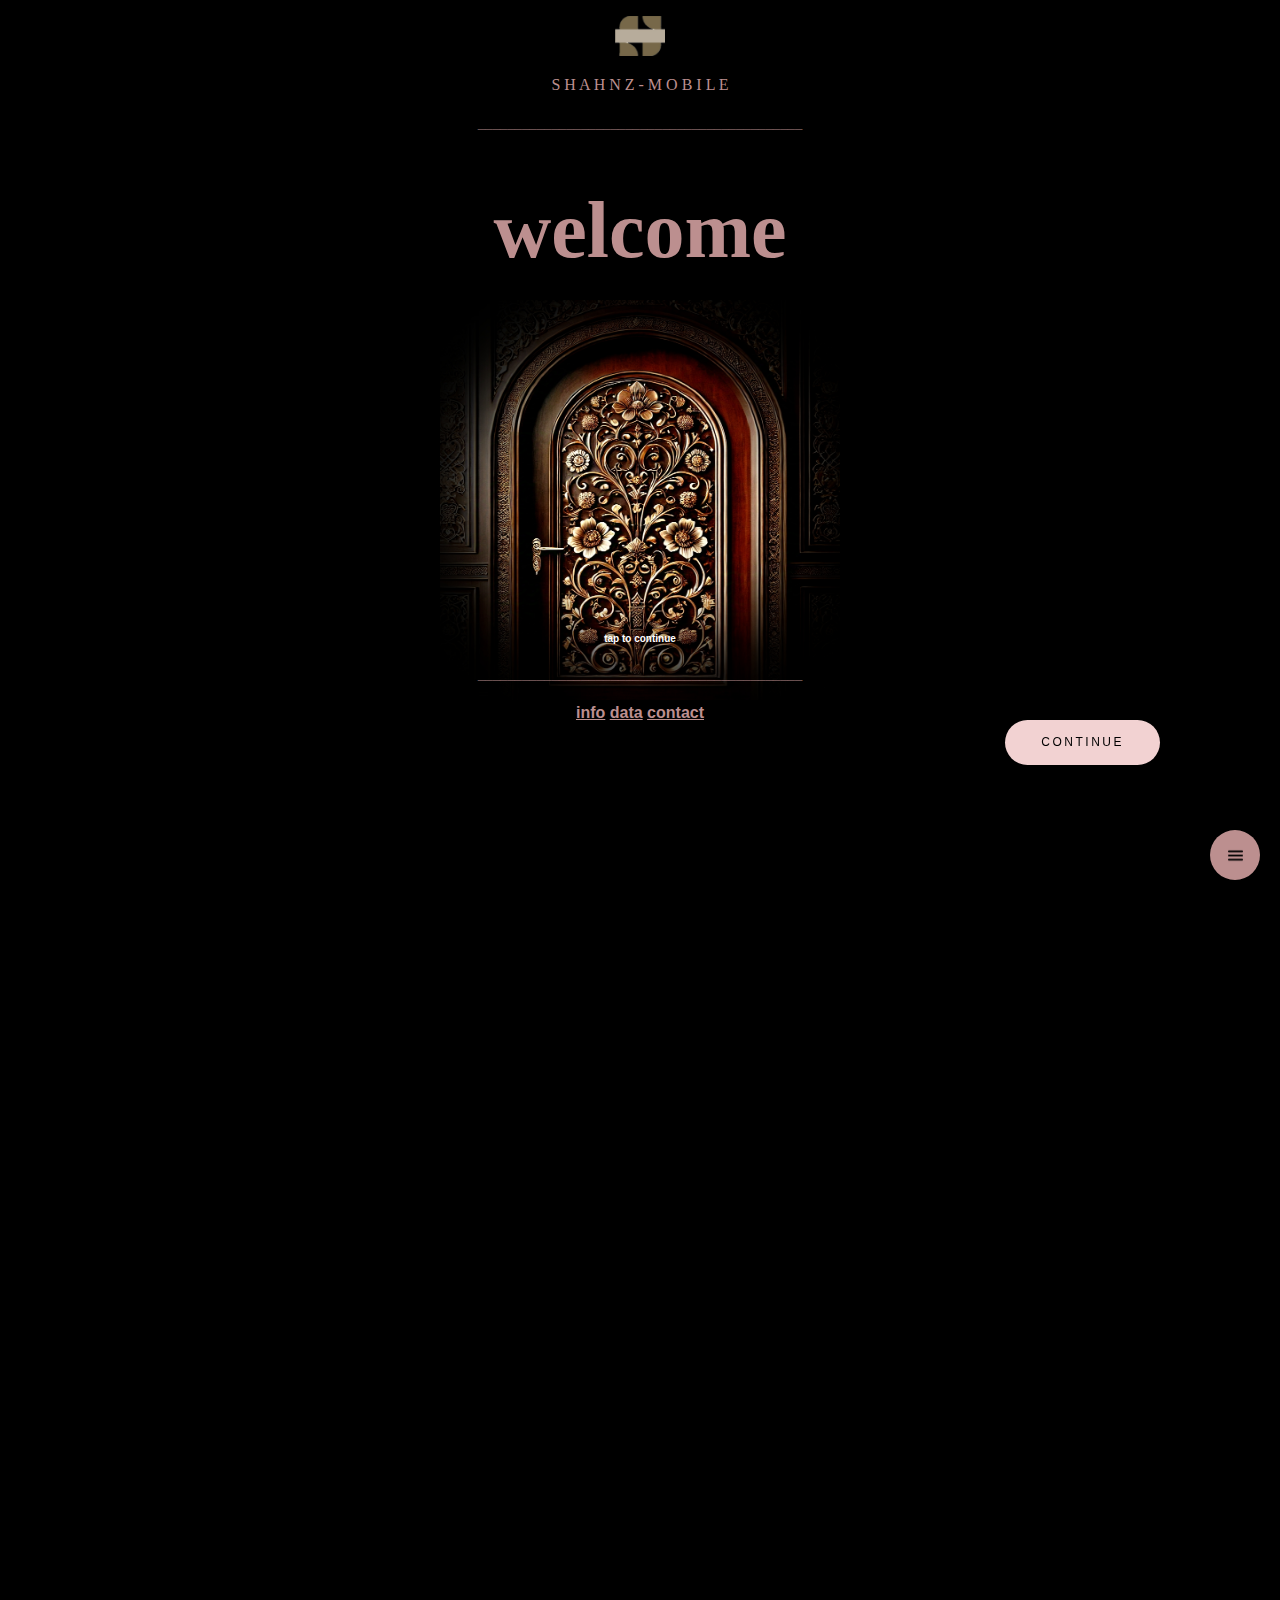
<file: HTML (1)/index.html>
<!DOCTYPE html>

<html>
  
<body class="home">
 
 
 
<head>
  
  <meta charset="UTF-8">
<link rel="stylesheet" href="style.css">

  <met<div></div>
  <meta name="viewport" content="width=device-width, initial-scale=1.0">
  <title>Floating Tabs</title>
  <link rel="stylesheet" href="styles.css">


</head>

<p>
<img src="xlog.png" width="50" height="40">
<p>
S H A H N Z - M O B I L E
</p>
</p>




<body>
  <div id="tabs-container" class="tab-container hidden">
  <input class="tab tab--1" id="tab1" name="tab" type="radio" />
  <label for="tab1" class="tab_label">Artist</label>

  <input class="tab tab--2" id="tab2" name="tab" type="radio" />
  <label for="tab2" class="tab_label">Software versions</label>

<input class="tab tab--3" id="tab3" name="tab" type="radio" />
  <label for="tab3" class="tab_label">Home</label>

  <div class="indicator"></div>
  <div class="scroller"></div>
  </div>
  <button id="floating-button" class="floating-button"><img src="xmenu.png" width="15" height="15">
</button>

  <script src="script.js"></script>
</body>



<h5>____________________________________________
</h5>


<strong>
<h1>welcome<h1> 
</strong>




<p>
<p>

<html>
<head>
  <link rel="stylesheet" href="xy.css">
  <meta charset="UTF-8">
  <body>
<form action="x3d.html">  
<button id="button3d" type="submit">CONTINUE</button>
</form>
  </body>
</link>
</head>


</html>


<br>
<br>
<h4 id="space">.</h4>
<p>
<h6 class="blinking-text">tap to continue</h6>
</p>


<h5>____________________________________________
</h5>


<strong>
<h4>
<a href="info.html">info</a>
<a href="data.html">data</a>
<a href="contact.html">contact</a>
</h4>

</strong>
  
<body>


</html>
</file>
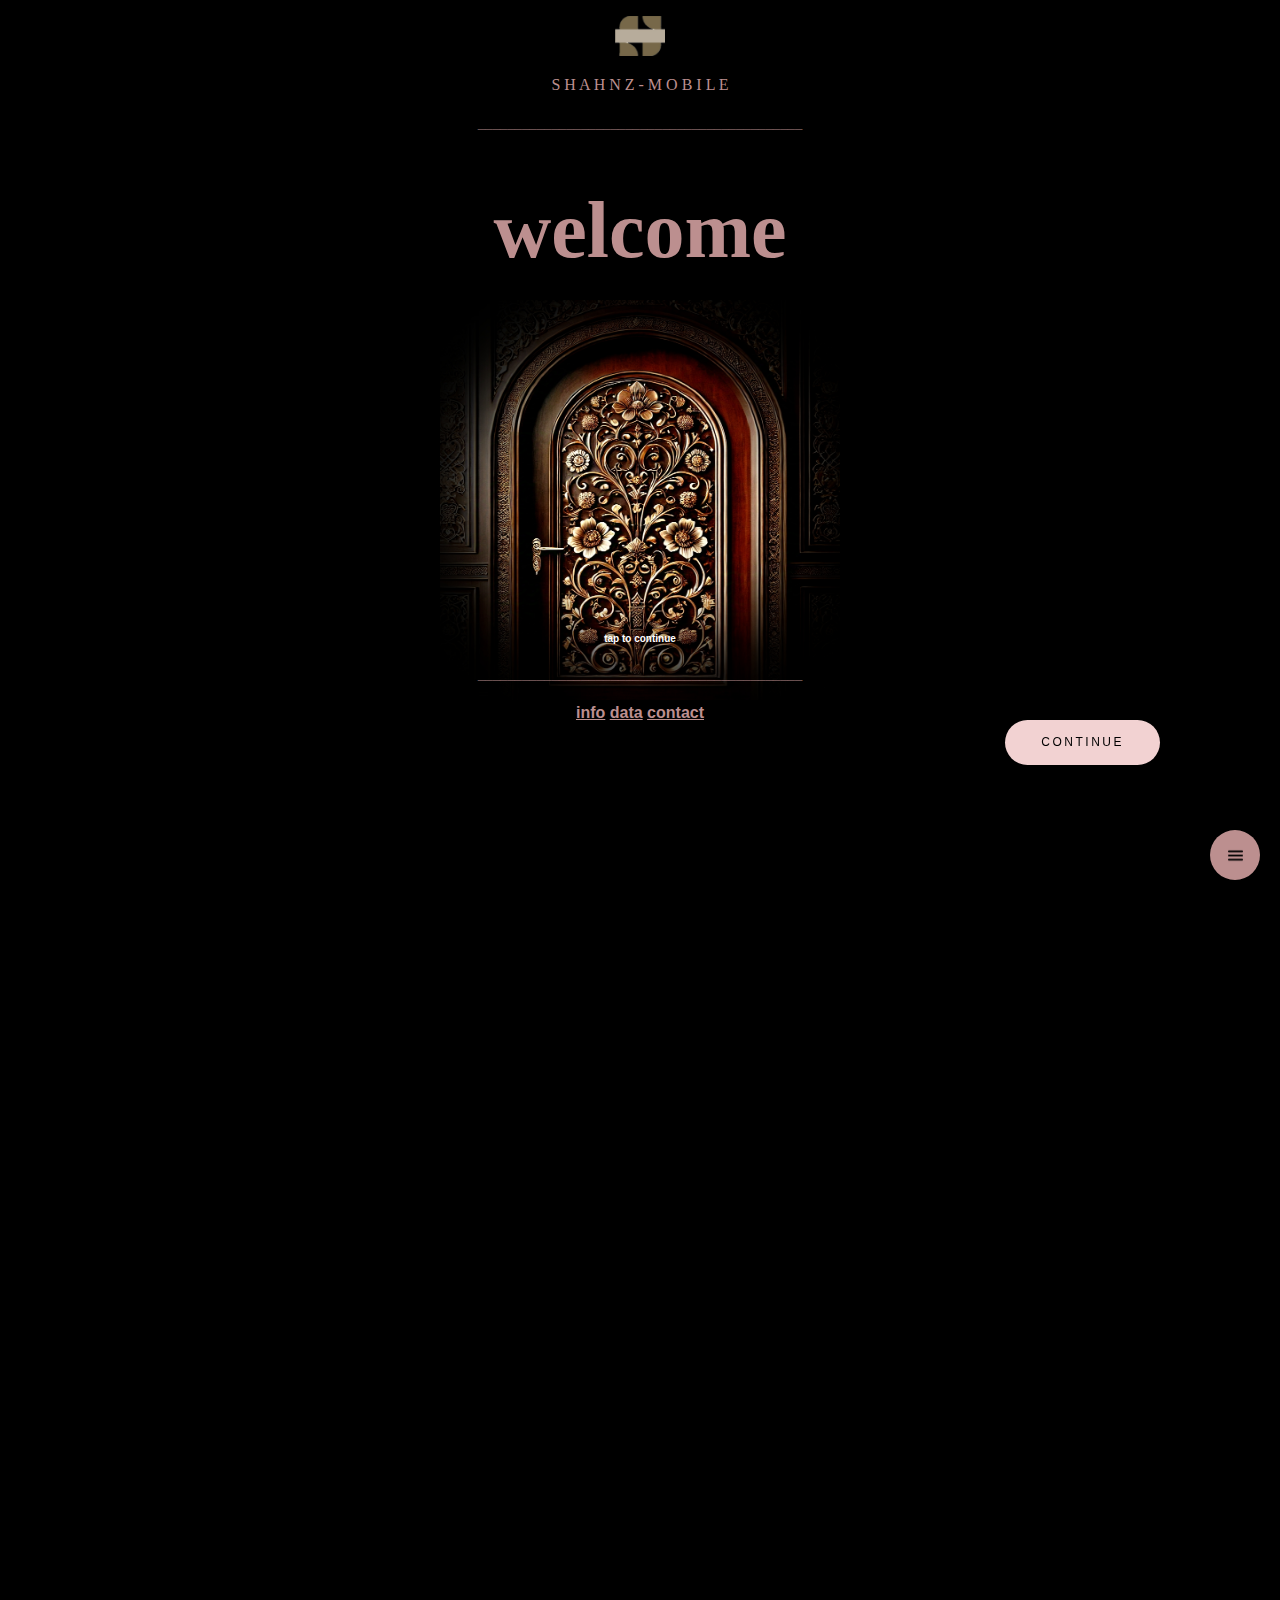
<file: HTML (1)/AAhome.html>
<!DOCTYPE html>

<html>
  
<body class="home">
 
 
 
<head>
  
  <meta charset="UTF-8">
<link rel="stylesheet" href="style.css">

  <met<div></div>
  <meta name="viewport" content="width=device-width, initial-scale=1.0">
  <title>Floating Tabs</title>
  <link rel="stylesheet" href="styles.css">


</head>

<p>
<img src="xlog.png" width="50" height="40">
<p>
S H A H N Z - M O B I L E
</p>
</p>




<body>
  <div id="tabs-container" class="tab-container hidden">
  <input class="tab tab--1" id="tab1" name="tab" type="radio" />
  <label for="tab1" class="tab_label">Artist</label>

  <input class="tab tab--2" id="tab2" name="tab" type="radio" />
  <label for="tab2" class="tab_label">Software versions</label>

<input class="tab tab--3" id="tab3" name="tab" type="radio" />
  <label for="tab3" class="tab_label">Home</label>

  <div class="indicator"></div>
  <div class="scroller"></div>
  </div>
  <button id="floating-button" class="floating-button"><img src="xmenu.png" width="15" height="15">
</button>

  <script src="script.js"></script>
</body>



<h5>____________________________________________
</h5>


<strong>
<h1>welcome<h1> 
</strong>




<p>
<p>

<html>
<head>
  <link rel="stylesheet" href="xy.css">
  <meta charset="UTF-8">
  <body>
<form action="x3d.html">  
<button id="button3d" type="submit">CONTINUE</button>
</form>
  </body>
</link>
</head>


</html>


<br>
<br>
<h4 id="space">.</h4>
<p>
<h6 class="blinking-text">tap to continue</h6>
</p>


<h5>____________________________________________
</h5>


<strong>
<h4>
<a href="info.html">info</a>
<a href="data.html">data</a>
<a href="contact.html">contact</a>
</h4>

</strong>
  
<body>


</html>
</file>
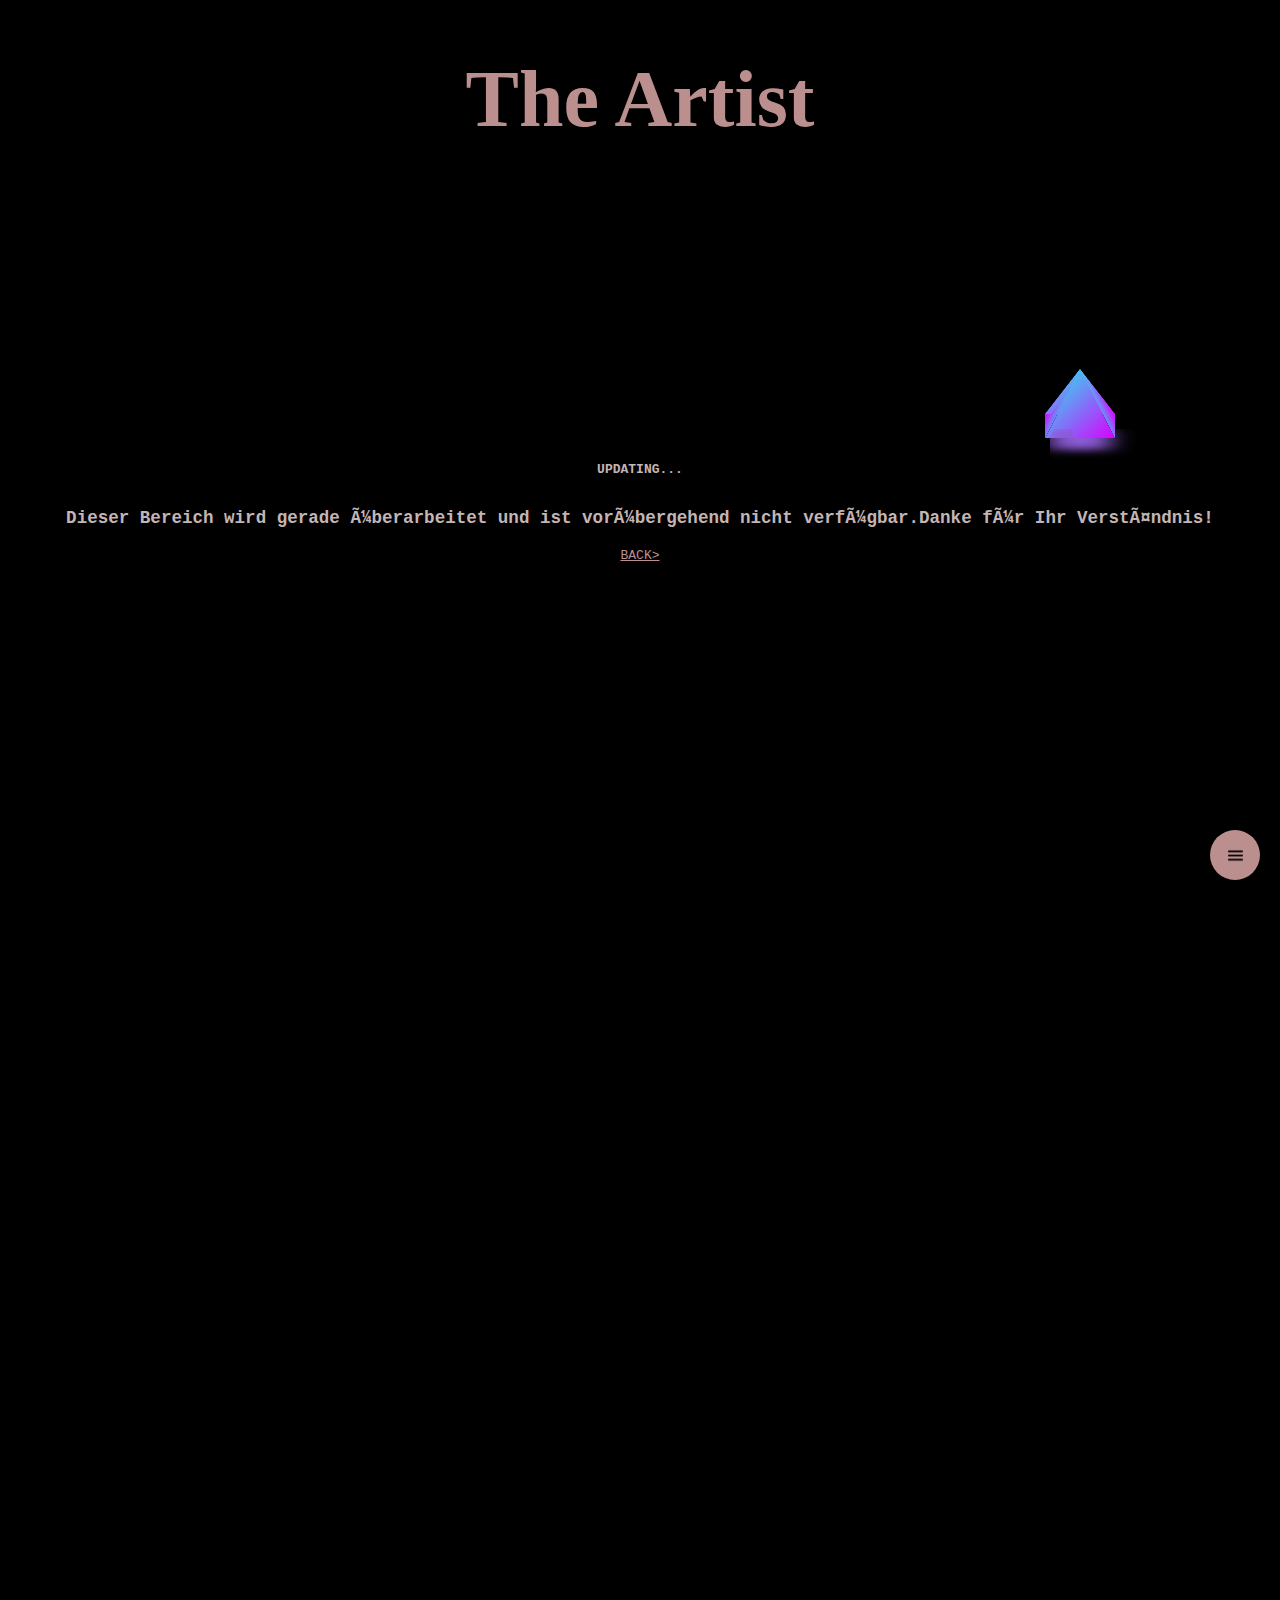
<file: HTML (1)/Artist.html>
<!DOCTYPE html>
<html>

<head>
<link rel="stylesheet" href="style.css">
<met<div></div>
  <meta name="viewport" content="width=device-width, initial-scale=1.0">
  <title>Floating Tabs</title>
  <link rel="stylesheet" href="styles.css">

</head>
<body>
  <div id="tabs-container" class="tab-container hidden">
  <input class="tab tab--1" id="tab1" name="tab" type="radio" />
  <label for="tab1" class="tab_label">Artist</label>

  <input class="tab tab--2" id="tab2" name="tab" type="radio" />
  <label for="tab2" class="tab_label">Software versions</label>

  <input class="tab tab--3" id="tab3" name="tab" type="radio" />
  <label for="tab3" class="tab_label">Home</label>


  <div class="indicator"></div>
  <div class="scroller"></div>
  </div>
  <button id="floating-button" class="floating-button"><img src="xmenu.png" alt="*" width="15" hight="15"></button>

  <script src="script.js"></script>
  
  <h1>The Artist</h1>
  
  
  
</body>

/*loading*/
<head>
<link rel="stylesheet" href="xEro.css">
<met<div></div>
  <meta name="viewport" content="width=device-width, initial-scale=1.0">
  <title>Floating Tabs</title>
  <link rel="stylesheet" href="styles.css">
  <meta charset="UTF-8">
</head>

<body>

  

<br>
<br>
<br>


<div class="pyramid-loader">
  <div class="wrapper">
    <span class="side side1"></span>
    <span class="side side2"></span>
    <span class="side side3"></span>
    <span class="side side4"></span>
    <span class="shadow"></span>
  </div>
</div>

<br>
<br>
<br>
<br>
<br>
<br>
<br>
<br>
<br>
<br>
<h6 class="blinking-text">UPDATING...</h6>

<h3>Dieser Bereich wird gerade überarbeitet und ist vorübergehend nicht verfügbar.Danke für Ihr Verständnis!</h3>

<p>
  <a href="AAhome.html">BACK></a>
  </p>

</body>



</html>
</file>
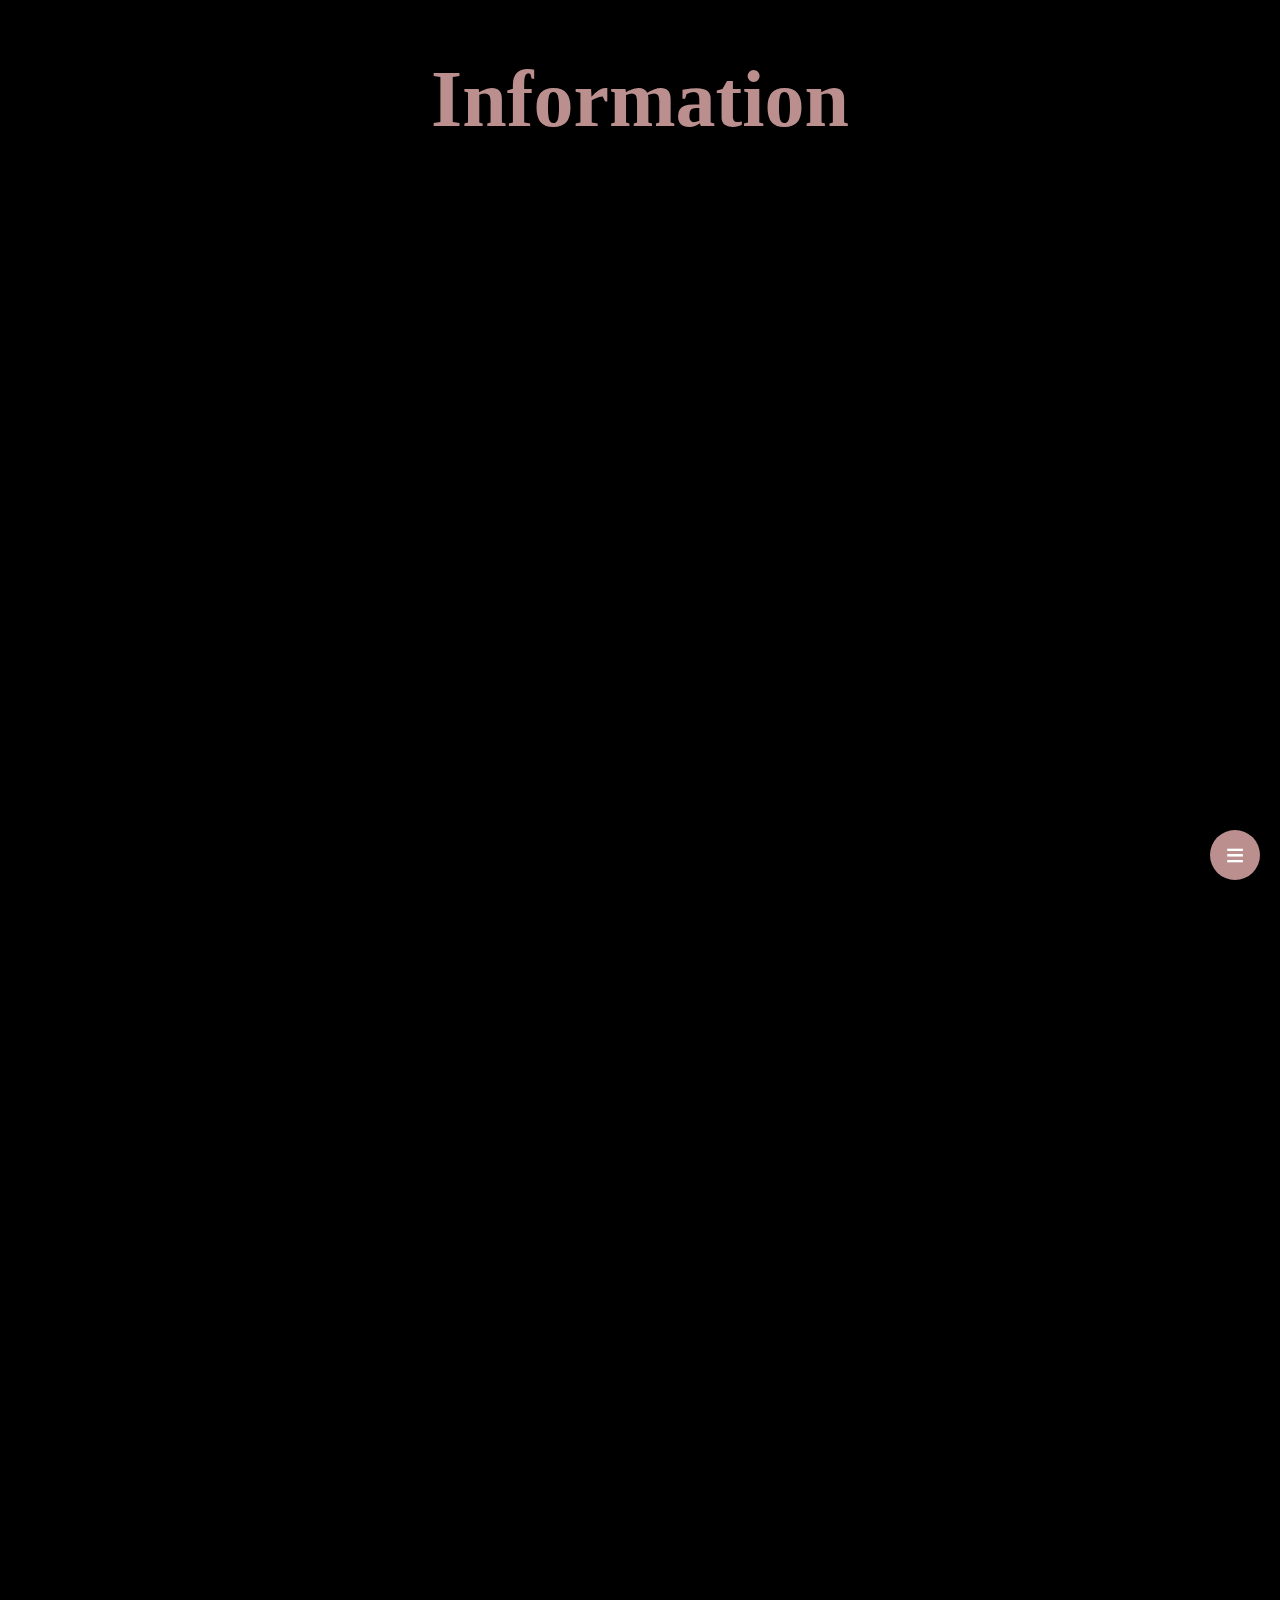
<file: HTML (1)/info.html>
<!DOCTYPE html>
<html>

<head>
<link rel="stylesheet" href="style.css">
<met<div></div>
  <meta name="viewport" content="width=device-width, initial-scale=1.0">
  <title>Floating Tabs</title>
  <link rel="stylesheet" href="styles.css">

</head>

<body>
  <div id="tabs-container" class="tab-container hidden">
  <input class="tab tab--1" id="tab1" name="tab" type="radio" />
  <label for="tab1" class="tab_label">Profile</label>

  <input class="tab tab--2" id="tab2" name="tab" type="radio" />
  <label for="tab2" class="tab_label">Settings</label>

  <input class="tab tab--3" id="tab3" name="tab" type="radio" />
  <label for="tab3" class="tab_label">Notifications</label>

  <input class="tab tab--4" id="tab4" name="tab" type="radio" />
  <label for="tab4" class="tab_label">Support</label>

  <div class="indicator"></div>
  <div class="scroller"></div>
  </div>
  <button id="floating-button" class="floating-button">≡</button>

  <script src="script.js"></script>
</body>

<body>
  
<h1>
  Information 
</h1>

<strong>
<h2>
 xy
  
</h2> 
</strong>

  
</body>
</html
</file>
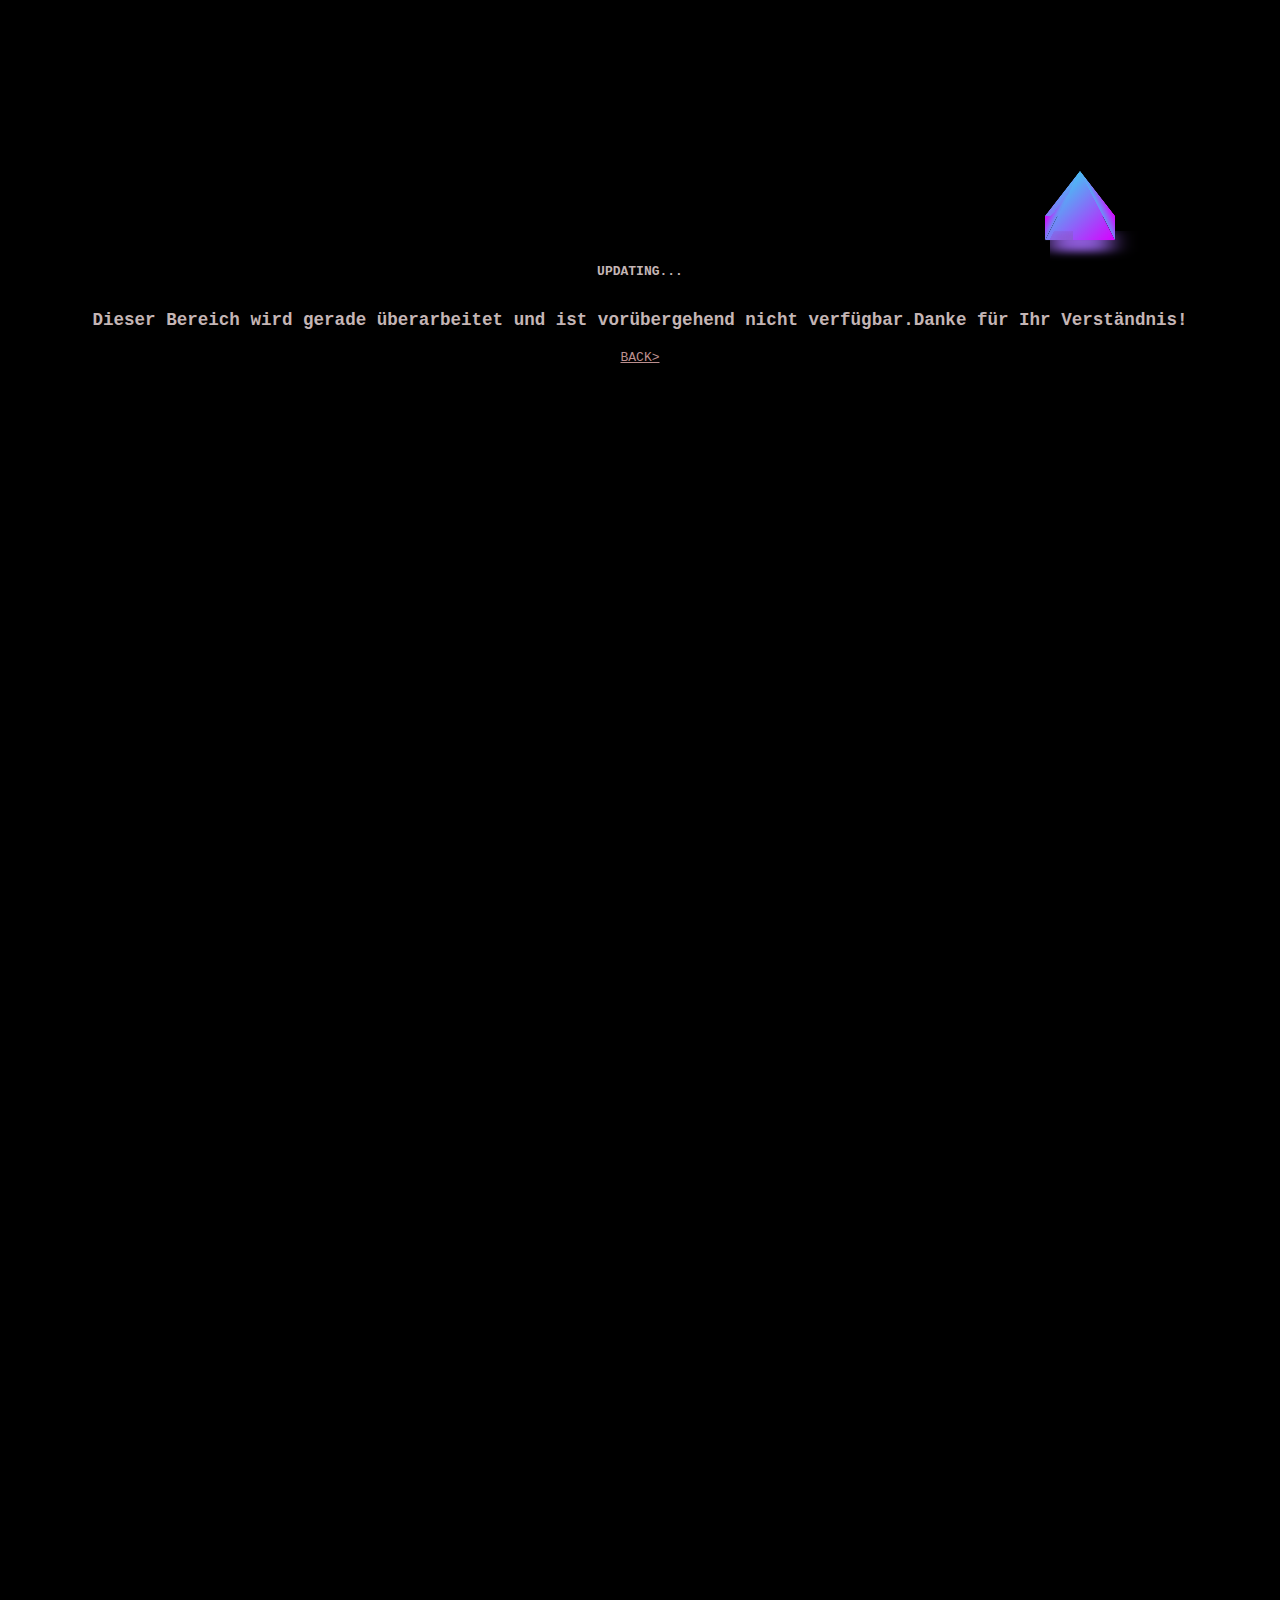
<file: HTML (1)/x3d.html>
<!DOCTYPE html>
<html>

<head>
<link rel="stylesheet" href="xEro.css">
<met<div></div>
  <meta name="viewport" content="width=device-width, initial-scale=1.0">
  <title>Floating Tabs</title>
  <link rel="stylesheet" href="styles.css">
  <meta charset="UTF-8">
</head>

<body>

  

<br>
<br>
<br>


<div class="pyramid-loader">
  <div class="wrapper">
    <span class="side side1"></span>
    <span class="side side2"></span>
    <span class="side side3"></span>
    <span class="side side4"></span>
    <span class="shadow"></span>
  </div>
</div>

<br>
<br>
<br>
<br>
<br>
<br>
<br>
<br>
<br>
<br>
<h6 class="blinking-text">UPDATING...</h6>

<h3>Dieser Bereich wird gerade überarbeitet und ist vorübergehend nicht verfügbar.Danke für Ihr Verständnis!</h3>

<p>
  <a href="AAhome.html">BACK></a>
  </p>

</body>
</html>
</file>
<file: HTML (1)/style.css>
html, body {
    height: 100%; /* Vollbildhöhe einstellen */
    margin: 0;
    overflow: hidden; /* Scrollen deaktivieren */
    background-color: black
}

.home {
    background-color: black;
    background-image: url('xdor.png'); 
    background-size: 400px 20%;
    background-repeat: no-repeat; /* Bild wiederholt sich nicht */
    background-position-x: center; 
    background-position-y: 300px; /* Bildposition festlegen */
}


h1 {
  color: rosybrown;
  text-align: center;
  font-family: cursive;
  font-size: 500%
}

h4{
 color: rosybrown;
  text-align: center;
  font-size: 100%
  
}

a {
 color: rosybrown;
 text-align: center 
}

h5 {
  text-align: center;
  color: rosybrown;
}
h6{
  text-align: center;
  color: #c4b5b5;
  font-size: 70%
}

@keyframes blink {
    40% {
        opacity: 1;
    }
    50% {
        opacity: 0;
    }
    100% {
        opacity: 3;
    }
}

.html {
  font-family: Monospace;
  color: rosybrown;
  text-align: center;
}


.blinking-text {
    font-size: 10px;
    color: #fff;
    animation: blink 6s infinite;
}

p {
  
  color: rosybrown ;
  justify-items: center;
  text-align: center;
  font-family: cursive
  
}

#space{
  color: black;
}
img{
  justify-content: center;
  align-items: center
}
 
img{
  justify-content: center;
  align-items: center
}
</file>
<file: HTML (1)/styles.css>
body {
  font-family: Arial, sans-serif;
  margin: 0;
  padding: 0;
  height: 2000px; /* To enable scrolling */
}

.tab-container {
  position: fixed;
  bottom: 70px;
  right: 20px;
  display: flex;
  flex-direction: column;
  align-items: flex-start;
  padding: 2px;
  border-radius: 9px;
  background: white;
  box-shadow: 0px 3px 8px rgba(0, 0, 0, 0.12);
  transition: all 0.3s ease-in-out;
}

.hidden {
  visibility: hidden;
  opacity: 0;
  transform: translateY(10px);
}

.visible {
  visibility: visible;
  opacity: 1;
  transform: translateY(0);
}

.scroller {
  content: "";
  width: 10px;
  height: 135px;
  opacity: 0.4;
  background: rosybrown;
  position: absolute;
  top: 5px;
  right: -17px;
  border: 0.5px solid rgba(0, 0, 0, 0.04);
  border-radius: 7px;
}

.indicator {
  content: "";
  width: 5px; 
  height: 28px;
  background: rosybrown;
  position: absolute;
  top: 8px;
  right: -15px;
  z-index: 9;
  border: 0.5px solid rgba(0, 0, 0, 0.04);
  box-shadow: 0px 3px 8px rgba(0, 0, 0, 0.12), 0px 3px 1px rgba(0, 0, 0, 0.04);
  border-radius: 7px;
  transition: all 0.2s ease-out;
}

.tab {
  width: 100px;
  height: 28px;
  position: absolute;
  z-index: 99;
  outline: none;
  opacity: 0;
}

.tab_label {
  width: 200px;
  height: 50px;
  position: relative;
  z-index: 999;
  display: flex;
  align-items: center;
  justify-content: center;
  border: 0;
  font-size: 1rem;
  cursor: pointer;
}

.tab--1:checked ~ .indicator {
  top: 8px;
}

.tab--2:checked ~ .indicator {
  top: calc(28px * 2 + 2px);
}

.tab--3:checked ~ .indicator {
  top: calc(26.5px * 4 + 1px);
}

.tab--4:checked ~ .indicator {
  top: calc(28px * 6 + 2px);
}

/* Floating Button Styles */
.floating-button {
  position: fixed;
  bottom: 20px;
  right: 20px;
  background: rosybrown;
  border: none;
  color: white;
  border-radius: 50%;
  width: 50px;
  height: 50px;
  font-size: 2rem;
  cursor: pointer;
  box-shadow: 0px 3px 8px rgba(0, 0, 0, 0.12);
  display: flex;
  align-items: center;
  justify-content: center;
  z-index: 1000;
  transition: transform 0.3s ease-in-out;
}

.floating-button:hover {
  transform: scale(1.1);
}
</file>
<file: HTML (1)/xy.css>
/* From Uiverse.io by cssbuttons-io */ 
#button3d {
  padding: 1.3em 3em;
  font-size: 12px;
  text-transform: uppercase;
  letter-spacing: 2.5px;
  font-weight: 500;
  color: #000;
  background-color: #f2d2d2;
  border: none;
  border-radius: 45px;
  box-shadow: 0px 8px 15px rgba(0, 0, 0, 0.1);
  transition: all 0.3s ease 0s;
  cursor: pointer;
  outline: none;
  
  position: fixed;
  bottom: 135px;
  right: 120px;
  display: flex;
  align-items: flex-start;
  
 
  
}

#button3d :hover {
  background-color: #23c483;
  box-shadow: 0px 15px 20px rgba(46, 229, 157, 0.4);
  color: #fff;
  transform: translateY(-7px);
}

#button3d :active {
  transform: translateY(-1px);
}
</file>
<file: HTML (1)/xEro.css>
body{
  background-color: black
}

html, body {
    height: 100%; /* Vollbildhöhe einstellen */
    margin: 0;
    overflow: hidden; /* Scrollen deaktivieren */
}

h1 {
  color: rosybrown;
  text-align: center;
  font-family: cursive;
  font-size: 500%
}


h4{
 color: rosybrown;
  text-align: center;
  font-size: 100%
  
}

a {
 color: rosybrown;
 text-align: center; 
 font-family: Monospace;
}

h5 {
  text-align: center;
  color: rosybrown;
}
h3{
  text-align: center;
  color: #c4b5b5;
  font-size: 135%;
  font-family: Monospace
}
p {
  text-align: center;
  font-style: Monospace
  
}


@keyframes blink {
    40% {
        opacity: 1;
    }
    50% {
        opacity: 0;
    }
    100% {
        opacity: 3;
    }
}

.blinking-text {
    font-size: 10px;
    color: #fff;
    animation: blink 3s infinite;
    text-align: center;
  color: #c4b5b5;
  font-size: 100%;
  font-family: Monospace
}






.pyramid-loader {
  position: relative;
  width: 300px;
  height: 300px;
  display: block;
  transform-style: preserve-3d;
  transform: rotateX(-20deg);
  position: fixed;
  bottom: px;
  right: 50px;
  display: flex;
  align-items: flex-start;
  
}

.wrapper {
  position: relative;
  width: 100%;
  height: 100%;
  transform-style: preserve-3d;
  animation: spin 4s linear infinite;
}

@keyframes spin {
  100% {
    transform: rotateY(360deg);
  }
}

.pyramid-loader .wrapper .side {
  width: 70px;
  height: 70px;
  /* you can choose any gradient or color you want */
  /* background: radial-gradient( #2F2585 10%, #F028FD 70%, #2BDEAC 120%); */
  position: absolute;
  top: 0;
  left: 0;
  right: 0;
  bottom: 0;
  margin: auto;
  transform-origin: center top;
  clip-path: polygon(50% 0%, 0% 100%, 100% 100%);
}

.pyramid-loader .wrapper .side1 {
  transform: rotateZ(-30deg) rotateY(90deg);
  background: linear-gradient(to bottom right, #1afbf0, #da00ff);
}

.pyramid-loader .wrapper .side2 {
  transform: rotateZ(30deg) rotateY(90deg);
  background: linear-gradient(to bottom right, #1afbf0, #da00ff);
}

.pyramid-loader .wrapper .side3 {
  transform: rotateX(30deg);
  background: linear-gradient(to bottom right, #1afbf0, #da00ff);
}

.pyramid-loader .wrapper .side4 {
  transform: rotateX(-30deg);
  background: linear-gradient(to bottom right, #1afbf0, #da00ff);
}

.pyramid-loader .wrapper .shadow {
  width: 60px;
  height: 60px;
  background: #8b5ad5;
  position: absolute;
  top: 0;
  left: 0;
  right: 0;
  bottom: 0;
  margin: auto;
  transform: rotateX(90deg) translateZ(-40px);
  filter: blur(12px);
}
</file>
